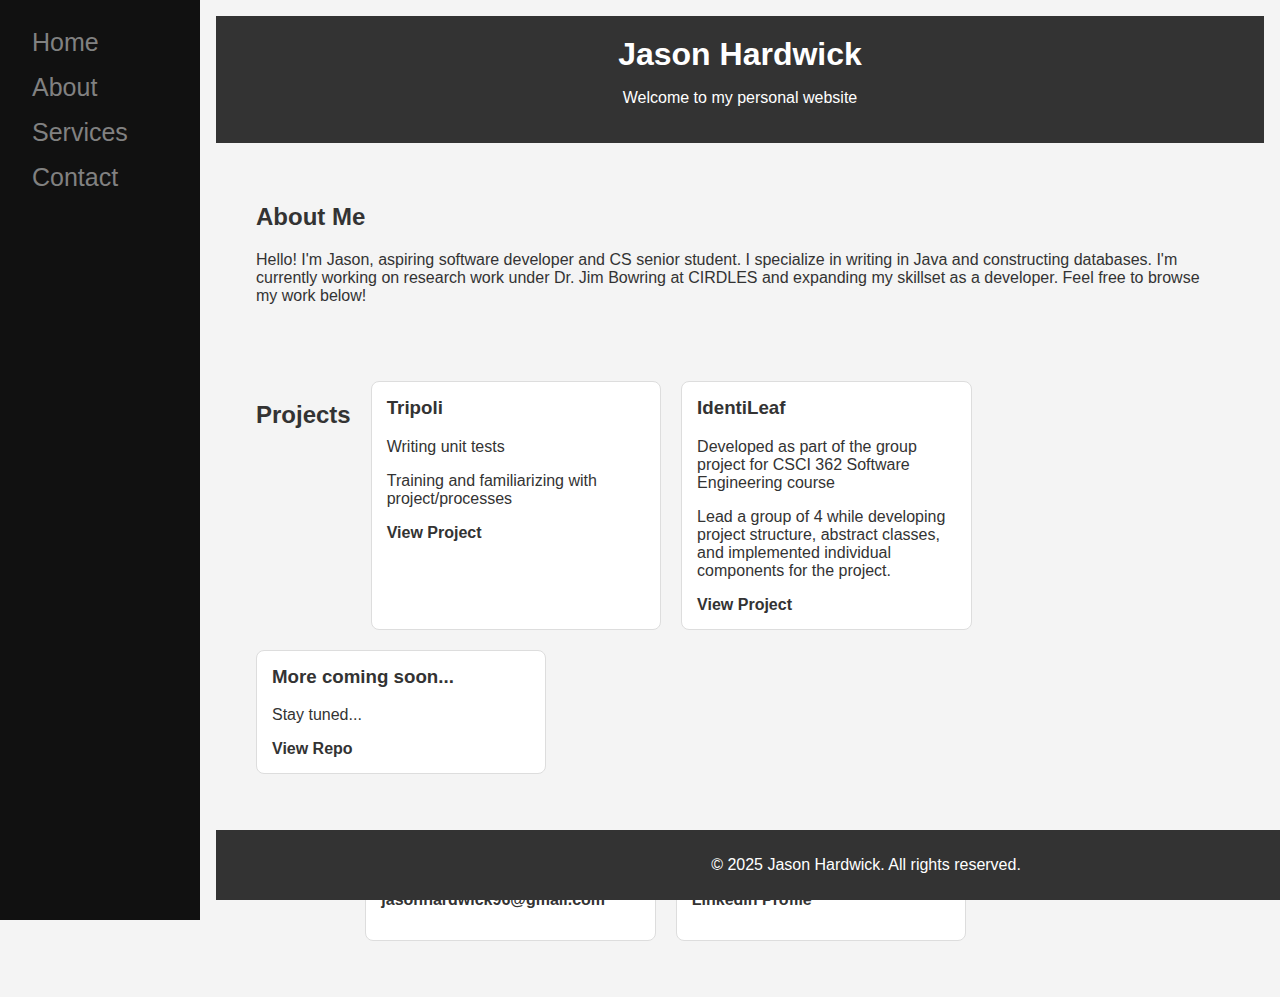
<file: index.html>
<!DOCTYPE html>
<html lang="en">
<head>
    <meta charset="UTF-8">
    <meta name="viewport" content="width=device-width, initial-scale=1.0">
    <meta name="description" content="Personal website of Jason Hardwick">
    <title>Jason Hardwick's Portfolio</title>
    <link rel="stylesheet" href="styles.css">
</head>
    
<body>
    <div id="sidebar-container"></div>
    <div id="main">
    <header>
        <h1>Jason Hardwick</h1>
        <p>Welcome to my personal website</p>
    </header>

    <section>
        <h2>About Me</h2>
        <p>Hello! I'm Jason, aspiring software developer and CS senior student. I specialize in writing in Java and constructing databases. I'm currently working on research work under Dr. Jim Bowring at CIRDLES and expanding my skillset as a developer. Feel free to browse my work below!</p>
    </section>

    <section class="projects">
        <h2>Projects</h2>
        <div class="project">
            <h3>Tripoli</h3>
            <p>Writing unit tests</p>
            <p>Training and familiarizing with project/processes</p>
            <a href="https://github.com/JsonHrdwick/Tripoli" target="_blank">View Project</a>
        </div>
        <div class="project">
            <h3>IdentiLeaf</h3>
            <p>Developed as part of the group project for CSCI 362 Software Engineering course</p>
            <p>Lead a group of 4 while developing project structure, abstract classes, and implemented individual components for the project.</p>
            <a href="https://github.com/JsonHrdwick/IdentiLeaf" target="_blank">View Project</a>
        </div>
        <div class="project">
            <h3>More coming soon...</h3>
            <p>Stay tuned...</p>
            <a href="https://github.com/JsonHrdwick" target="_blank">View Repo</a>
        </div>
    </section>

    <section class="contact">
        <h2>Contact</h2>
        <div class="contact-item">
            <h3>Email</h3>
            <p><a href="mailto:jasonhardwick96@gmail.com">jasonhardwick96@gmail.com</a></p>
        </div>
        <div class="contact-item">
            <h3>LinkedIn</h3>
            <p><a href="https://www.linkedin.com/in/jason-hardwick-038707275/" target="_blank">LinkedIn Profile</a></p>
        </div>
    </section>

    <footer>
        <p>&copy; 2025 Jason Hardwick. All rights reserved.</p>
    </footer>
    </div>
</body>

<script>
  fetch('sidebar.html')
    .then(response => response.text())
    .then(data => {
      document.getElementById('sidebar-container').innerHTML = data;
    })
    .catch(error => console.error('Error loading sidebar:', error));
</script>
</html>
</file>
<file: styles.css>
body {
  font-family: Arial, sans-serif;
  margin: 0;
  padding: 0;
  background-color: #f4f4f4;
  color: #333;
}

header {
  background-color: #333;
  color: white;
  padding: 20px;
  text-align: center;
}

header h1 {
  margin: 0;
}

section {
  padding: 20px;
  margin: 20px;
}

.projects, .contact {
  display: flex;
  flex-wrap: wrap;
  gap: 20px;
}

.project, .contact-item {
  background-color: white;
  border: 1px solid #ddd;
  padding: 15px;
  width: 30%;
  box-sizing: border-box;
  border-radius: 8px;
}

.project h3, .contact-item h3 {
  margin-top: 0;
}

.project a, .contact-item a {
  color: #333;
  text-decoration: none;
  font-weight: bold;
}

.project a:hover, .contact-item a:hover {
  color: #0077b6;
}

footer {
  background-color: #333;
  color: white;
  text-align: center;
  padding: 10px;
  position: fixed;
  width: 100%;
  bottom: 0;
}

.sidenav {
  height: 100%;
  width: 200px;
  position: fixed;
  top: 0;
  left: 0;
  background-color: #111;
  overflow-x: hidden;
  padding-top: 20px;
}
            
.sidenav a {
  padding: 8px 8px 8px 32px;
  text-decoration: none;
  font-size: 25px;
  color: #818181;
  display: block;
  transition: 0.3s;
}
            
.sidenav a:hover {
  color: #f1f1f1;
}

#main {
  margin-left: 200px;
  padding: 16px;
}
</file>
